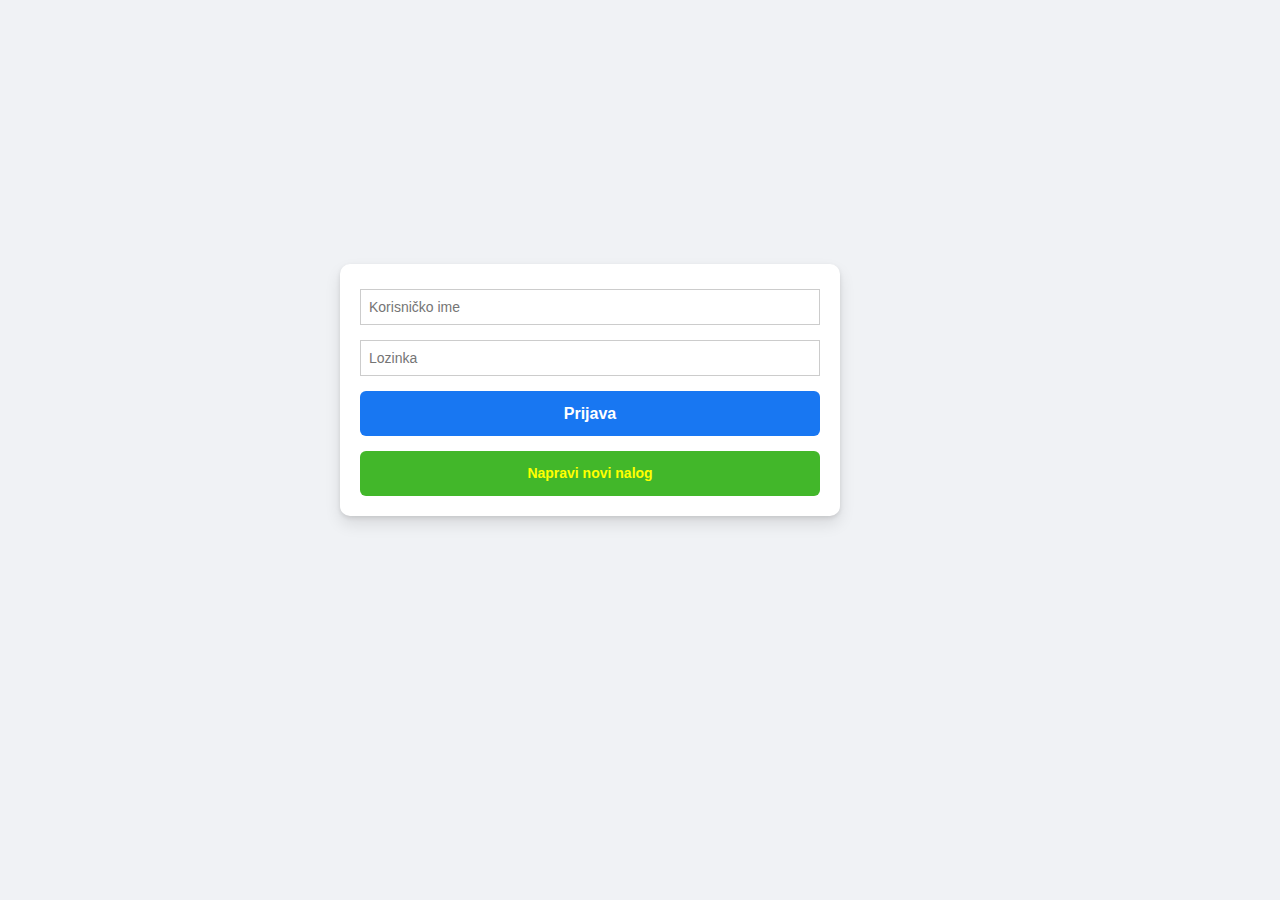
<file: src/main/webapp/pocetna.html>
<!DOCTYPE html>
<html lang="sr-Latn">
<head>
    <meta charset="UTF-8">
    <title>Kikiriki - Prijava</title>
    <link rel="stylesheet" type="text/css" href="prodavnica.css" media="screen">

</head>
<body>

 <main>
        <div class="row">

            <div class="colm-form">
                <div class="form-container">
                    <form action="/kikiriki/prijava" method="post">
					<input type="text" name="korisnicko_ime" placeholder="Korisničko ime">
                    <input type="password" name="lozinka" placeholder="Lozinka">
                    <button class="btn-login">Prijava</button>
					</form>

					<a href="registracija.html" target="_self" class="btn-new">Napravi novi nalog</a>

                </div>

            </div>


        </div>
    </main>

</body>
</html>
</file>
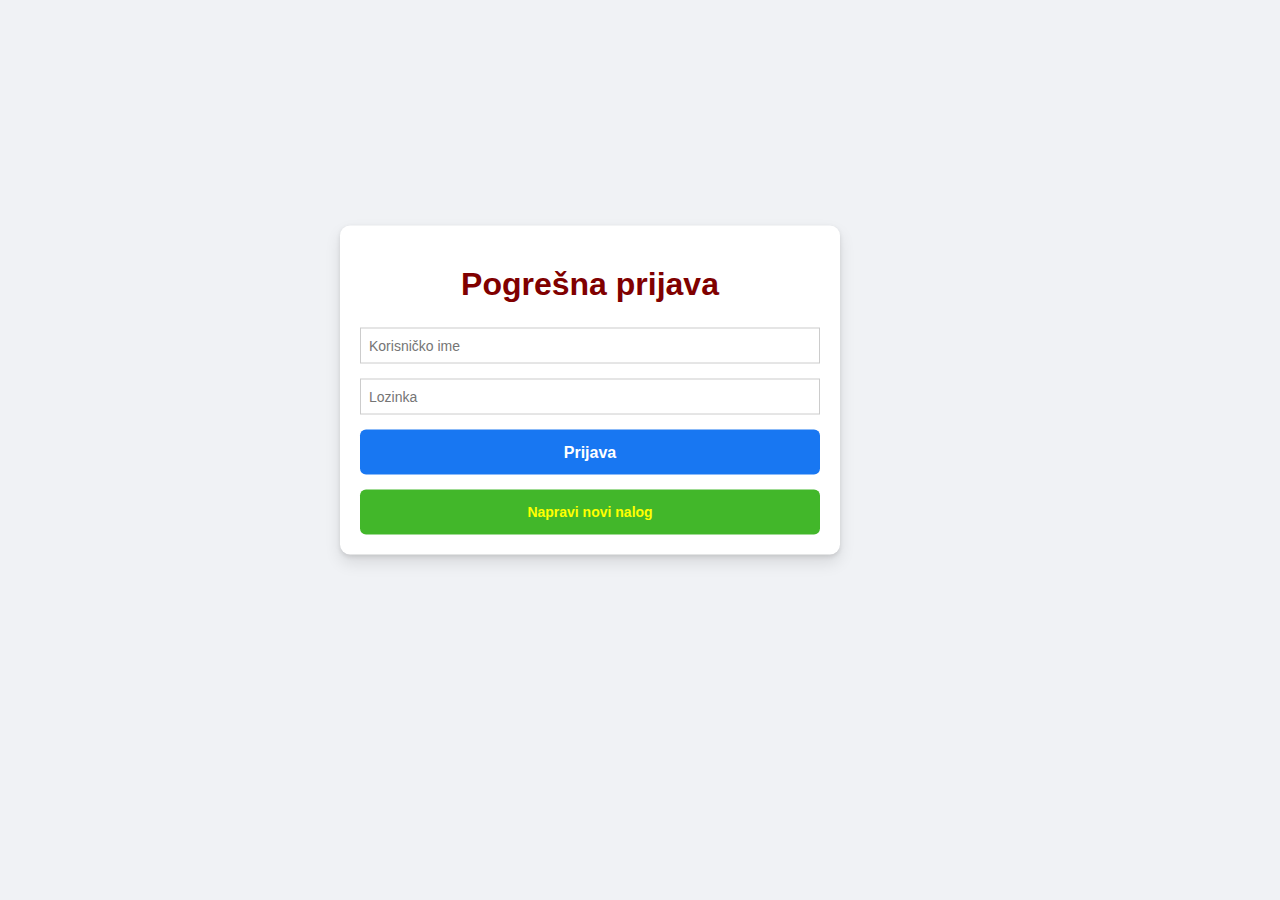
<file: src/main/webapp/pogresna_prijava.html>
<!DOCTYPE html>
<html lang="sr-Latn">
<head>
    <meta charset="UTF-8">
    <title>Kikiriki - Pogrešna prijava</title>
    <link rel="stylesheet" type="text/css" href="prodavnica.css" media="screen">

</head>
<body>

 <main>
        <div class="row">

            <div class="colm-form">
                <div class="form-container">
                    <form action="/kikiriki/prijava" method="post">
                        <h1>Pogrešna prijava</h1>
					<input type="text" name="korisnicko_ime" placeholder="Korisničko ime">
                    <input type="password" name="lozinka" placeholder="Lozinka">
                    <button class="btn-login">Prijava</button>
					</form>

					<a href="registracija.html" target="_self" class="btn-new">Napravi novi nalog</a>

                </div>

            </div>


        </div>
    </main>

</body>
</html>
</file>
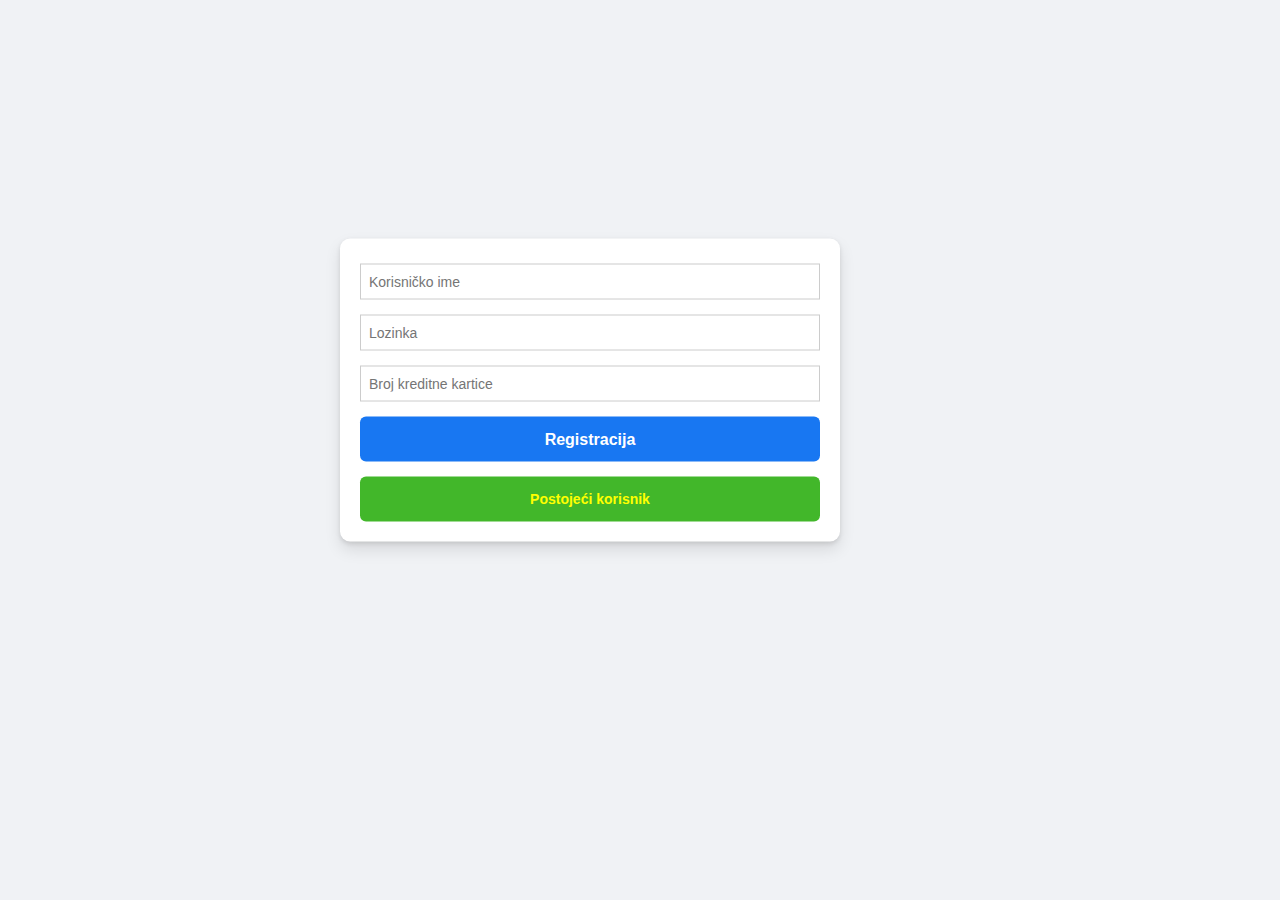
<file: src/main/webapp/registracija.html>
<!DOCTYPE html>
<html lang="sr-Latn">
<head>
    <meta charset="UTF-8">
    <title>Kikiriki - Registracija</title>
    <link rel="stylesheet" type="text/css" href="prodavnica.css" media="screen">

</head>
<body>

 <main>
        <div class="row">

            <div class="colm-form">
                <div class="form-container">
                    <form action="/kikiriki/korisnici" method="post">
					<input type="text" name="korisnicko_ime" placeholder="Korisničko ime">
                    <input type="password" name="lozinka" placeholder="Lozinka">
					<input type="text" name="kreditna_kartica" placeholder="Broj kreditne kartice">
                    <button class="btn-login">Registracija</button>
					</form>

                    <a href="pocetna.html" target="_self" class="btn-new">Postojeći korisnik</a>

                </div>

            </div>
        </div>
    </main>

</body>
</html>
</file>
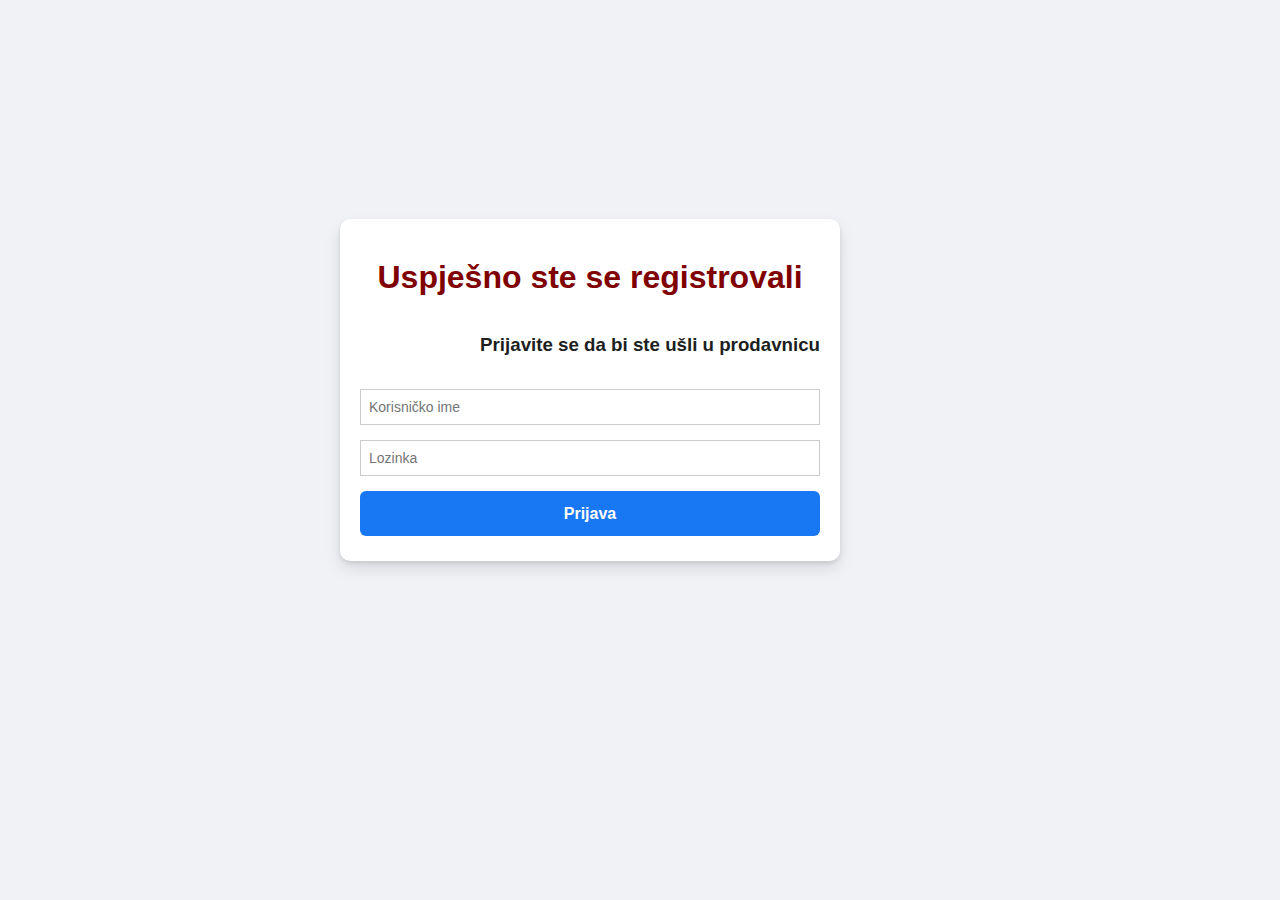
<file: src/main/webapp/uspjesna_registracija.html>
<!DOCTYPE html>
<html lang="sr-Latn">
<head>
    <meta charset="UTF-8">
    <title>Kikiriki - Uspješna registracija</title>
    <link rel="stylesheet" type="text/css" href="prodavnica.css" media="screen">

</head>
<body>

 <main>
        <div class="row">

            <div class="colm-form">
                <div class="form-container">
                    <form action="/kikiriki/prijava" method="post">
                        <h1>Uspješno ste se registrovali</h1><br/>
                        <h3>Prijavite se da bi ste ušli u prodavnicu</h3><br/>
					<input type="text" name="korisnicko_ime" placeholder="Korisničko ime">
                    <input type="password" name="lozinka" placeholder="Lozinka">
                    <button class="btn-login">Prijava</button>
					</form>

                </div>

            </div>


        </div>
    </main>

</body>
</html>
</file>
<file: src/main/webapp/prodavnica.css>
* {
    padding: 0;
    margin: 0;
    box-sizing: border-box;
}

body {
    font-family: 'Poppins', sans-serif;
    background-color: #f0f2f5;
    color: #1c1e21;
}

main {
    height: 90vh;
    width: 100vw;
    position: relative;
    margin: 0 auto;
}

.row {
    display: flex;
    justify-content: space-around;
    align-items: center;
    width: 100%;
    max-width: 1000px;
    position: absolute;
    left: 50%;
    top: 50%;
    transform: translate(-50%, -50%);
}

.colm-logo {
    flex: 0 0 40%;
    text-align: left;
}

.colm-form {
    flex: 0 0 60%;
    text-align: center;
}

.colm-form .form-container {
    background-color: #ffffff;
    border: none;
    border-radius: 10px;
    box-shadow: 0 2px 4px rgba(0, 0, 0, 0.1), 0 8px 16px rgba(0, 0, 0, 0.1);
    margin-bottom: 30px;
    padding: 20px;
    max-width: 500px;
}

.colm-form .form-container input, .colm-form .form-container .btn-login {
    width: 100%;
    margin: 5px 0;
    height: 45px;
    vertical-align: middle;
    font-size: 14px;
    border: none;
}

.colm-form .form-container input[type=text] {
    border: 1px solid #ccc;
    color: #1d2129;
    padding: 8px 8px;
    height: 36px;
    margin: 5px 0 10px 0;
    text-align: left;
}

.colm-form .form-container input[type=password] {
    border: 1px solid #ccc;
    color: #1d2129;
    padding: 8px 8px;
    height: 36px;
    margin: 5px 0 10px 0;
    text-align: left;
}

.colm-form .form-container input[type=number] {
    color: #1d2129;
    padding: 0 8px;
    outline: none;
    height: 28px;
    margin: 2px 0;
    text-align: right;
}

.colm-form .form-container input:focus {
    border-color: #1877f2;
    box-shadow: 0 0 0 2px #e7f3ff;
}

.colm-form .form-container .btn-login {
    background-color: #1877f2;
    border: none;
    border-radius: 6px;
    font-size: 16px;
    padding: 0 16px;
    color: #ffffff;
    font-weight: 700;
}

.colm-form .form-container a {
    display: block;
    color: #1877f2;
    font-size: 14px;
    text-decoration: none;
    padding: 10px 0 20px;
    border-bottom: 1px solid #dadde1;
}

.colm-form .form-container a:hover {
    text-decoration: underline;
}

.colm-form .form-container .btn-new {
    background-color: #42b72a;
    border: none;
    border-radius: 6px;
    font-size: 14px;
    line-height: 45px;
    padding: 0 16px;
    color: #ffff00;
    font-weight: 600;
    margin-top: 10px;
}

.colm-form p {
    font-size: 14px;

}

.colm-form p a {
    text-decoration: none;
    color: #1c1e21;
    font-weight: 600;
}

.colm-form p a:hover {
    text-decoration: underline;
}

table {
    width: 100%;
    border: 1px;
}

td {
    font-size: 14px;
    border-color: lightgrey;
    border-style: dotted;
    padding-top: 5px;
    padding-bottom: 5px;
}

th {
    font-size: 14px;
    font-weight: 500;
    border-style: solid;
    padding-top: 10px;
    padding-bottom: 10px;
    color: #dddfe2;
}

h1 {
    font-size: 32px;
    color: maroon;
    text-align: center;
    margin-bottom: 20px;
    margin-top: 20px;
}

h2 {
    text-align: center;
    margin-bottom: 10px;
}

h3 {
    text-align: right;
    margin-bottom: 10px;
}
</file>
